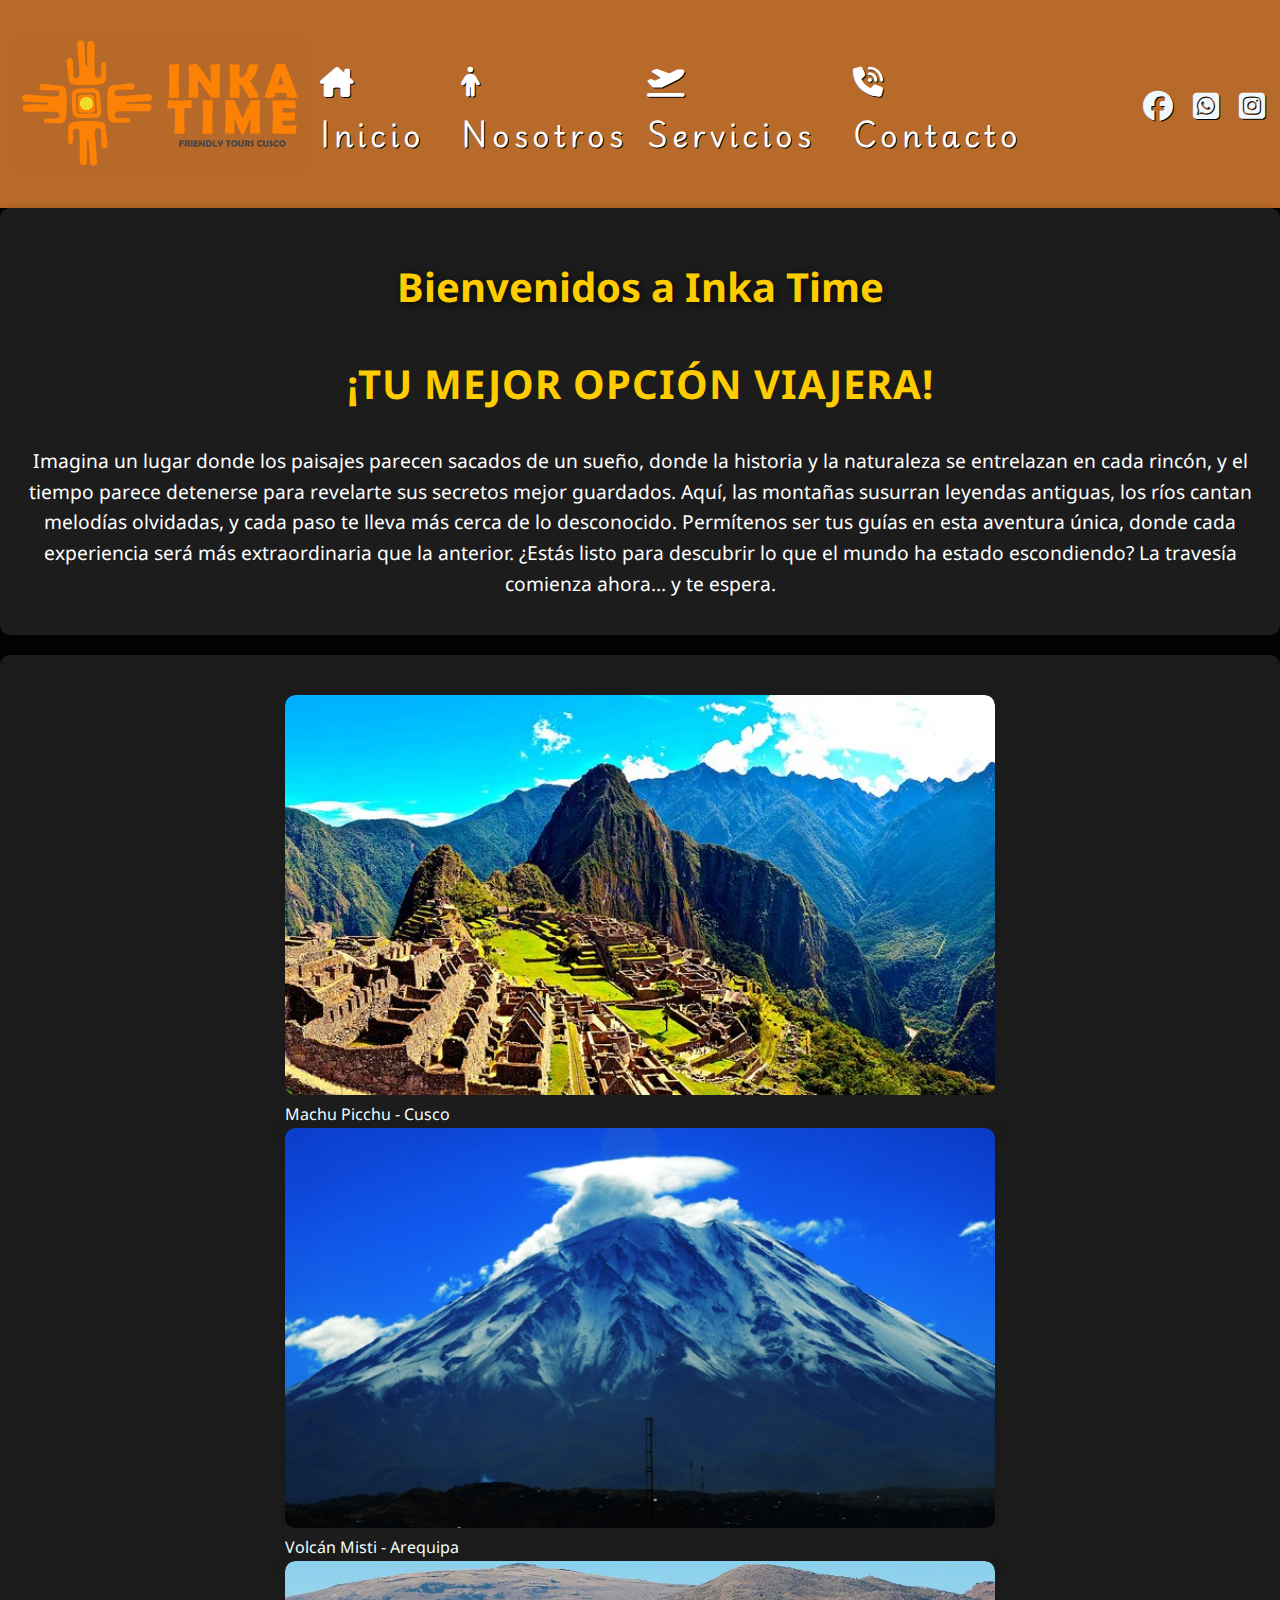
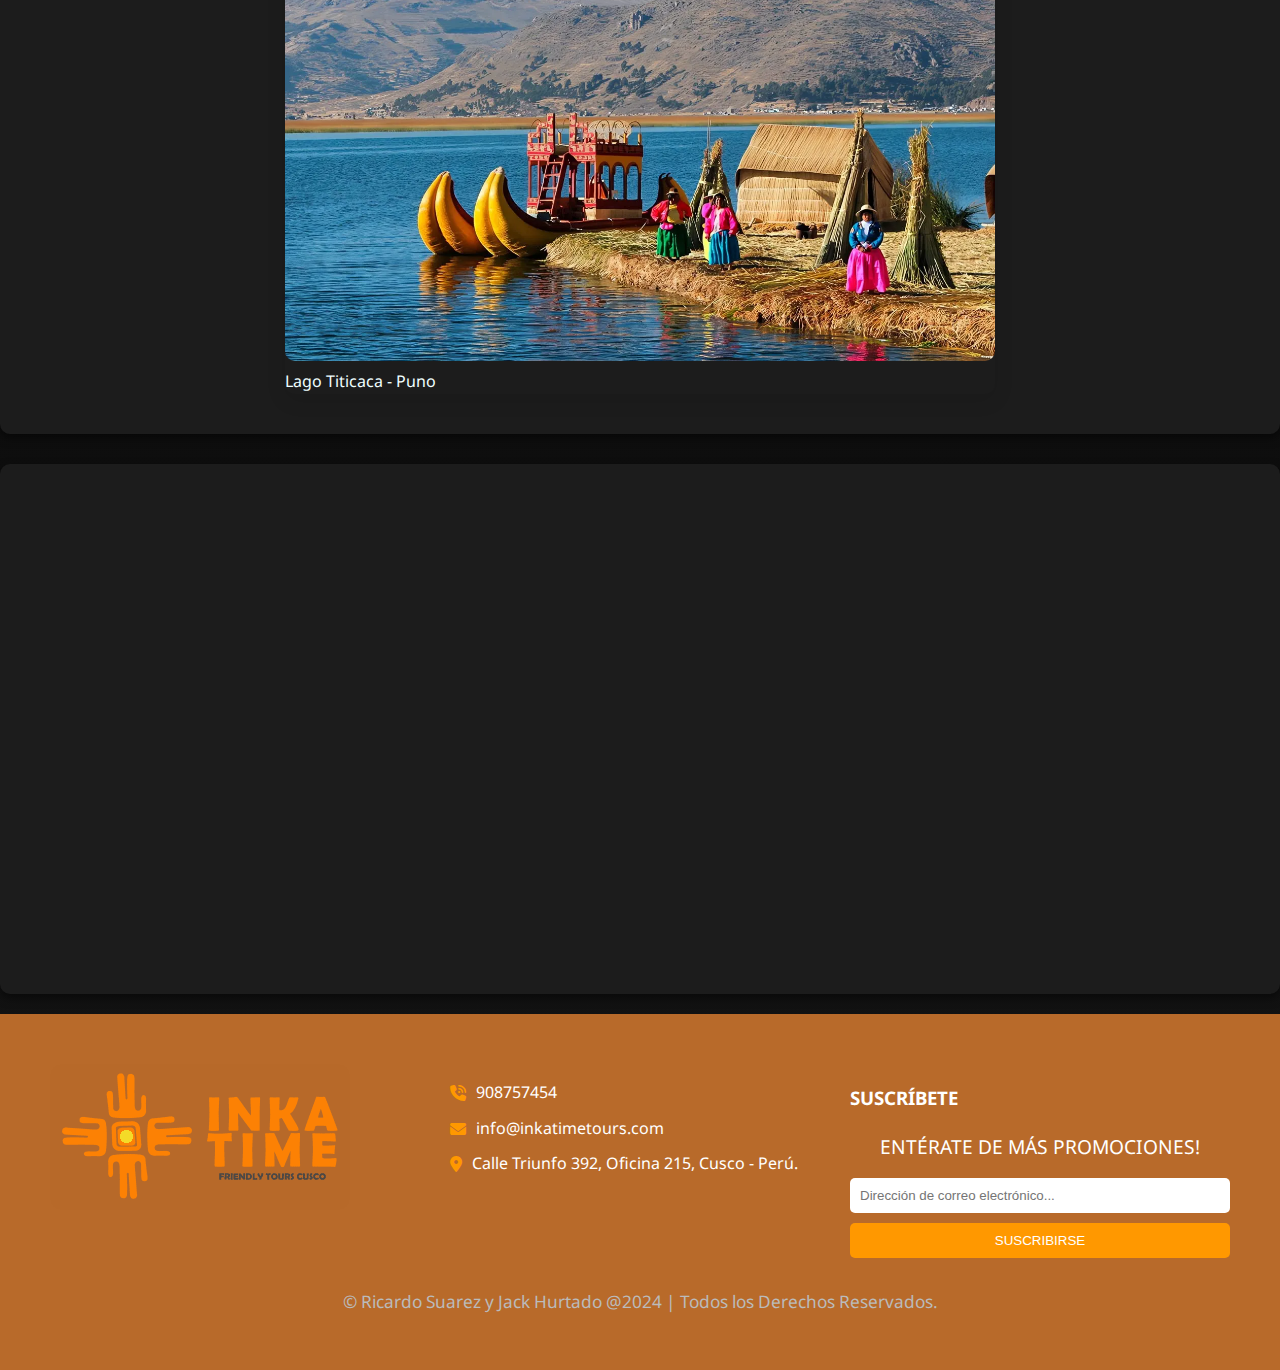
<file: index.html>
<!DOCTYPE html>
<html lang="es">
<head>
    <meta charset="UTF-8">
    <meta name="viewport" content="width=device-width, initial-scale=1.0">
    <title>Inka Time - Evaluación Parcial</title>
    <link rel="stylesheet" href="css/styles.css">
    <link rel="stylesheet" href="https://cdnjs.cloudflare.com/ajax/libs/font-awesome/6.6.0/css/all.min.css">
    <link href="https://fonts.googleapis.com/css2?family=Noto+Sans:ital,wght@0,100..900;1,100..900&family=Playwrite+GB+S:ital,wght@0,100..400;1,100..400&family=Sevillana&display=swap" rel="stylesheet">
</head>
<body>
    <header>
        <div id="header_container">
            <img src="images/logo01.png" alt="Inka Time Logo">
            <nav>
                <ul id="header_list">
                    <li><a href="index.html"><i class="fa-solid fa-house-chimney"></i>Inicio</a></li>
                    <li><a href="1_nosotros.html"><i class="fa-solid fa-person"></i>Nosotros</a></li>
                    <li><a href="2_servicios.html"><i class="fa-solid fa-plane-departure"></i>Servicios</a></li>
                    <li><a href="3_galeria.html"><i class="fa-solid fa-phone-volume"></i>Contacto</a></li>
                </ul>
            </nav>
            <div id="redes_sociales">
                <ul>
                    <li><a href="https://www.facebook.com/inkatimetours" target="_blank"><i class="fa-brands fa-facebook"></i></a></li>
                    <li><a href="https://api.whatsapp.com/send/?phone=51971245714&text=Hola%2C+He+visto+un+tour+y+tengo+preguntas%2C+Mi+nombre+es.%0D%0A%0D%0AHey%2C+I+saw+a+tour+on+your+website%2C+and+I+have+a+Question%2C+My+name+is&type=phone_number&app_absent=0" target="_blank"><i class="fa-brands fa-square-whatsapp"></i></a></li>
                    <li><a href="https://www.instagram.com/inkatimeperu/?hl=es" target="_blank"><i class="fa-brands fa-square-instagram"></i></a></li>
                </ul>
            </div>
        </div>
    </header>

    <main>
        <section class="bienvenida">
            <h1>Bienvenidos a Inka Time</h1>
            <h2>¡Tu mejor opción viajera!</h2>
            <p>Imagina un lugar donde los paisajes parecen sacados de un sueño, donde la historia y la naturaleza se entrelazan en cada rincón, y el tiempo parece detenerse para revelarte sus secretos mejor guardados. Aquí, las montañas susurran leyendas antiguas, los ríos cantan melodías olvidadas, y cada paso te lleva más cerca de lo desconocido. Permítenos ser tus guías en esta aventura única, donde cada experiencia será más extraordinaria que la anterior. ¿Estás listo para descubrir lo que el mundo ha estado escondiendo? La travesía comienza ahora... y te espera.</p>
        </section>

        <section id="fotos">
            <div class="gallery">
                <div class="gallery-item">
                    <img src="images/picchu.jpg" alt="Machu Picchu - Cusco">
                    <figcaption>Machu Picchu - Cusco</figcaption>
                </div>
                <div class="gallery-item">
                    <img src="images/misti.jpg" alt="Volcán Misti - Arequipa">
                    <figcaption>Volcán Misti - Arequipa</figcaption>
                </div>
                <div class="gallery-item">
                    <img src="images/titicaca.jpg" alt="Lago Titicaca - Puno">
                    <figcaption>Lago Titicaca - Puno</figcaption>
                </div>
            </div>
        </section>

        <section id="youtube_media">
            <div class="video-container">
                <iframe width="560" height="315" src="https://www.youtube.com/embed/oiItxqrDjHU?si=kw99-imLQe486C3p" 
                        title="YouTube video player" frameborder="0" 
                        allow="accelerometer; autoplay; clipboard-write; encrypted-media; gyroscope; picture-in-picture; web-share" 
                        referrerpolicy="strict-origin-when-cross-origin" allowfullscreen></iframe>
            </div>
        </section>
    </main>
    
    <footer>
        <div class="footer_container">
            <div class="footer-section">
                <img src="images/logo01.png" alt="Inka Time Logo" width="100">
            </div>
            <div class="footer-section">
                <ul>
                    <li><i class="fa-solid fa-phone-volume"></i> 908757454</li>
                    <li><i class="fa-solid fa-envelope"></i> info@inkatimetours.com</li>
                    <li><i class="fa-solid fa-location-dot"></i> Calle Triunfo 392, Oficina 215, Cusco - Perú.</li>
                </ul>
            </div>
            <div class="footer-section">
                <h3>SUSCRÍBETE</h3>
                <p>ENTÉRATE DE MÁS PROMOCIONES!</p>
                <form action="#">
                    <input type="email" placeholder="Dirección de correo electrónico..." required>
                    <button type="submit">SUSCRIBIRSE</button>
                </form>
            </div>
        </div>
        <div class="footer-bottom">
            <p>&copy; Ricardo Suarez y Jack Hurtado @2024 | Todos los Derechos Reservados.</p>
        </div>
    </footer>
</body>
</html>
</file>
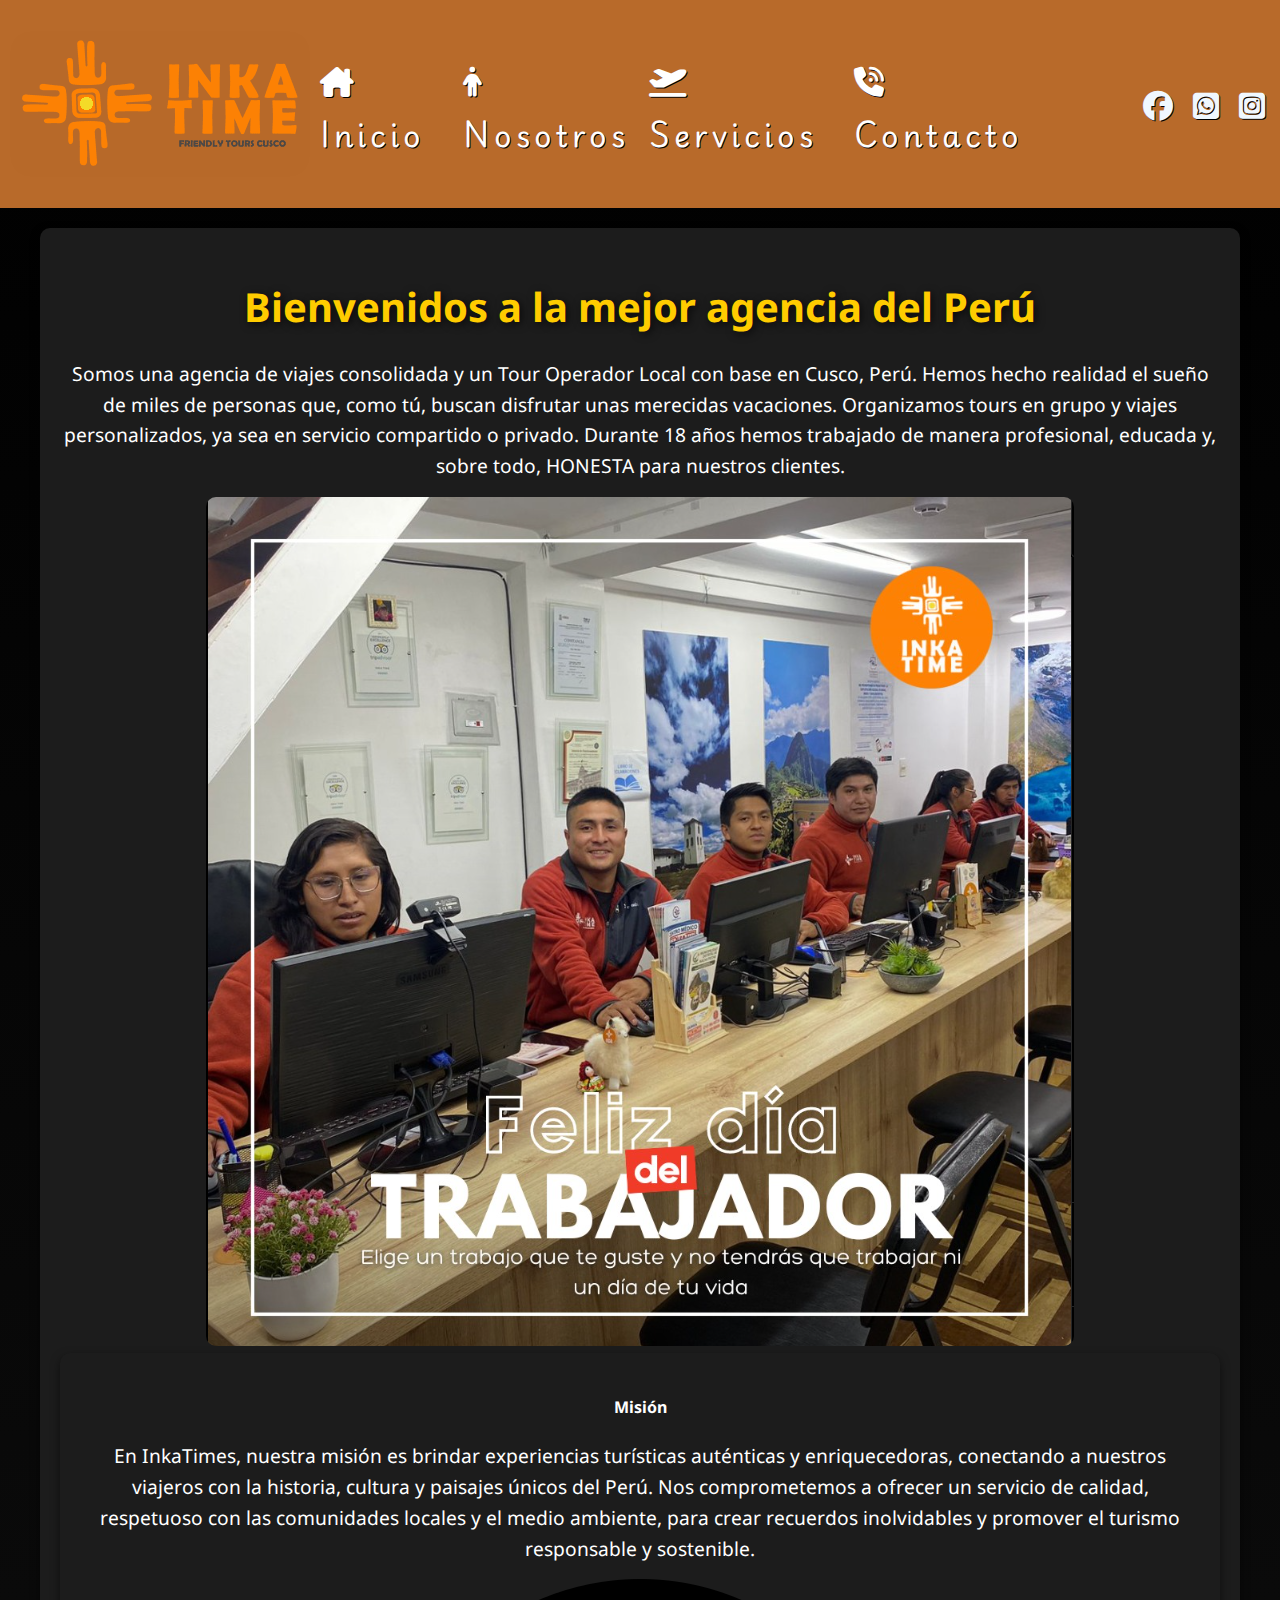
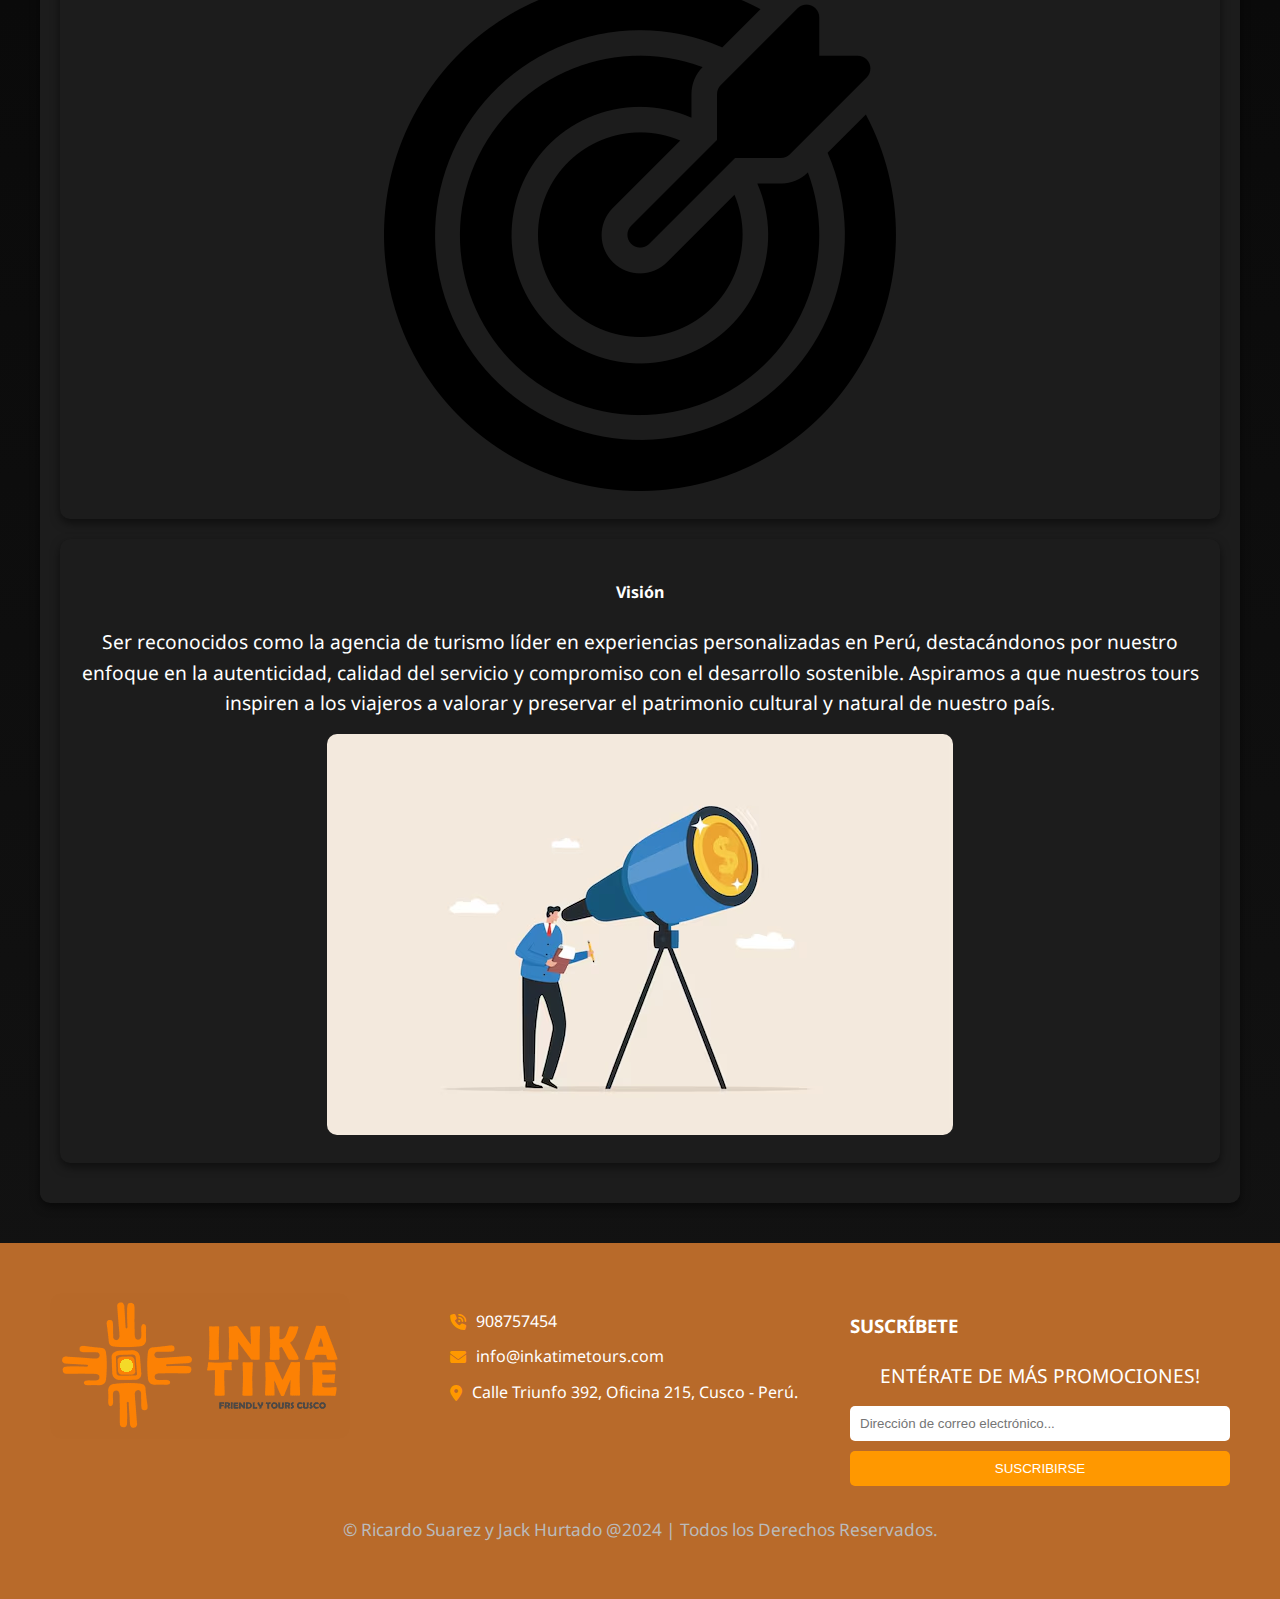
<file: 1_nosotros.html>
<!DOCTYPE html>
<html lang="es">
<head>
    <meta charset="UTF-8">
    <meta name="viewport" content="width=device-width, initial-scale=1.0">
    <title>Nosotros</title>
    <link rel="stylesheet" href="css/styles.css">
    <link rel="stylesheet" href="https://cdnjs.cloudflare.com/ajax/libs/font-awesome/6.6.0/css/all.min.css">
    <link href="https://fonts.googleapis.com/css2?family=Noto+Sans:ital,wght@0,100..900;1,100..900&family=Playwrite+GB+S:ital,wght@0,100..400;1,100..400&family=Sevillana&display=swap" rel="stylesheet">
</head>
<body>
    <header>
        <div id="header_container">
            <img src="images/logo01.png" alt="Inka Time Logo">
            <nav>
                <ul id="header_list">
                    <li><a href="index.html"><i class="fa-solid fa-house-chimney"></i> Inicio</a></li>
                    <li><a href="1_nosotros.html"><i class="fa-solid fa-person"></i> Nosotros</a></li>
                    <li><a href="2_servicios.html"><i class="fa-solid fa-plane-departure"></i> Servicios</a></li>
                    <li><a href="3_galeria.html"><i class="fa-solid fa-phone-volume"></i> Contacto</a></li>
                </ul>
            </nav>
            <div id="redes_sociales">
                <ul>
                    <li><a href="https://www.facebook.com/inkatimetours" target="_blank"><i class="fa-brands fa-facebook"></i></a></li>
                    <li><a href="https://api.whatsapp.com/send/?phone=51971245714&text=Hola%2C+He+visto+un+tour+y+tengo+preguntas%2C+Mi+nombre+es.%0D%0A%0D%0AHey%2C+I+saw+a+tour+on+your+website%2C+and+I+have+a+Question%2C+My+name+is&type=phone_number&app_absent=0" target="_blank"><i class="fa-brands fa-square-whatsapp"></i></a></li>
                    <li><a href="https://www.instagram.com/inkatimeperu/?hl=es" target="_blank"><i class="fa-brands fa-square-instagram"></i></a></li>
                </ul>
            </div>
        </div>
    </header>

    <main class="body_container_nosotros">
        <section id="About_me">
            <h1>Bienvenidos a la mejor agencia del Perú</h1>
            <p>
                Somos una agencia de viajes consolidada y un Tour Operador Local con base en Cusco, Perú. Hemos hecho realidad el sueño de miles de personas que, como tú, buscan disfrutar unas merecidas vacaciones. Organizamos tours en grupo y viajes personalizados, ya sea en servicio compartido o privado. Durante 18 años hemos trabajado de manera profesional, educada y, sobre todo, HONESTA para nuestros clientes.
            </p>
            <img src="images/team.png" alt="Nuestro equipo">

            <section id="mision">
                <h4>Misión</h4>
                <p>En InkaTimes, nuestra misión es brindar experiencias turísticas auténticas y enriquecedoras, conectando a nuestros viajeros con la historia, cultura y paisajes únicos del Perú. Nos comprometemos a ofrecer un servicio de calidad, respetuoso con las comunidades locales y el medio ambiente, para crear recuerdos inolvidables y promover el turismo responsable y sostenible.</p>
                <img src="images/mision.png" alt="Misión Inka Times">
            </section>

            <section id="vision">
                <h4>Visión</h4>
                <p>Ser reconocidos como la agencia de turismo líder en experiencias personalizadas en Perú, destacándonos por nuestro enfoque en la autenticidad, calidad del servicio y compromiso con el desarrollo sostenible. Aspiramos a que nuestros tours inspiren a los viajeros a valorar y preservar el patrimonio cultural y natural de nuestro país.</p>
                <img src="images/vision.png" alt="Visión Inka Times">
            </section>
        </section>
    </main>

    <footer>
        <div class="footer_container">
            <div class="footer-section">
                <img src="images/logo01.png" alt="Inka Time Logo" width="100">
            </div>
            <div class="footer-section">
                <ul>
                    <li><i class="fa-solid fa-phone-volume"></i> 908757454</li>
                    <li><i class="fa-solid fa-envelope"></i> info@inkatimetours.com</li>
                    <li><i class="fa-solid fa-location-dot"></i> Calle Triunfo 392, Oficina 215, Cusco - Perú.</li>
                </ul>
            </div>
            <div class="footer-section">
                <h3>SUSCRÍBETE</h3>
                <p>ENTÉRATE DE MÁS PROMOCIONES!</p>
                <form action="#">
                    <input type="email" placeholder="Dirección de correo electrónico..." required>
                    <button type="submit">SUSCRIBIRSE</button>
                </form>
            </div>
        </div>
        <div class="footer-bottom">
            <p>&copy; Ricardo Suarez y Jack Hurtado @2024 | Todos los Derechos Reservados.</p>
        </div>
    </footer>
</body>
</html>
</file>
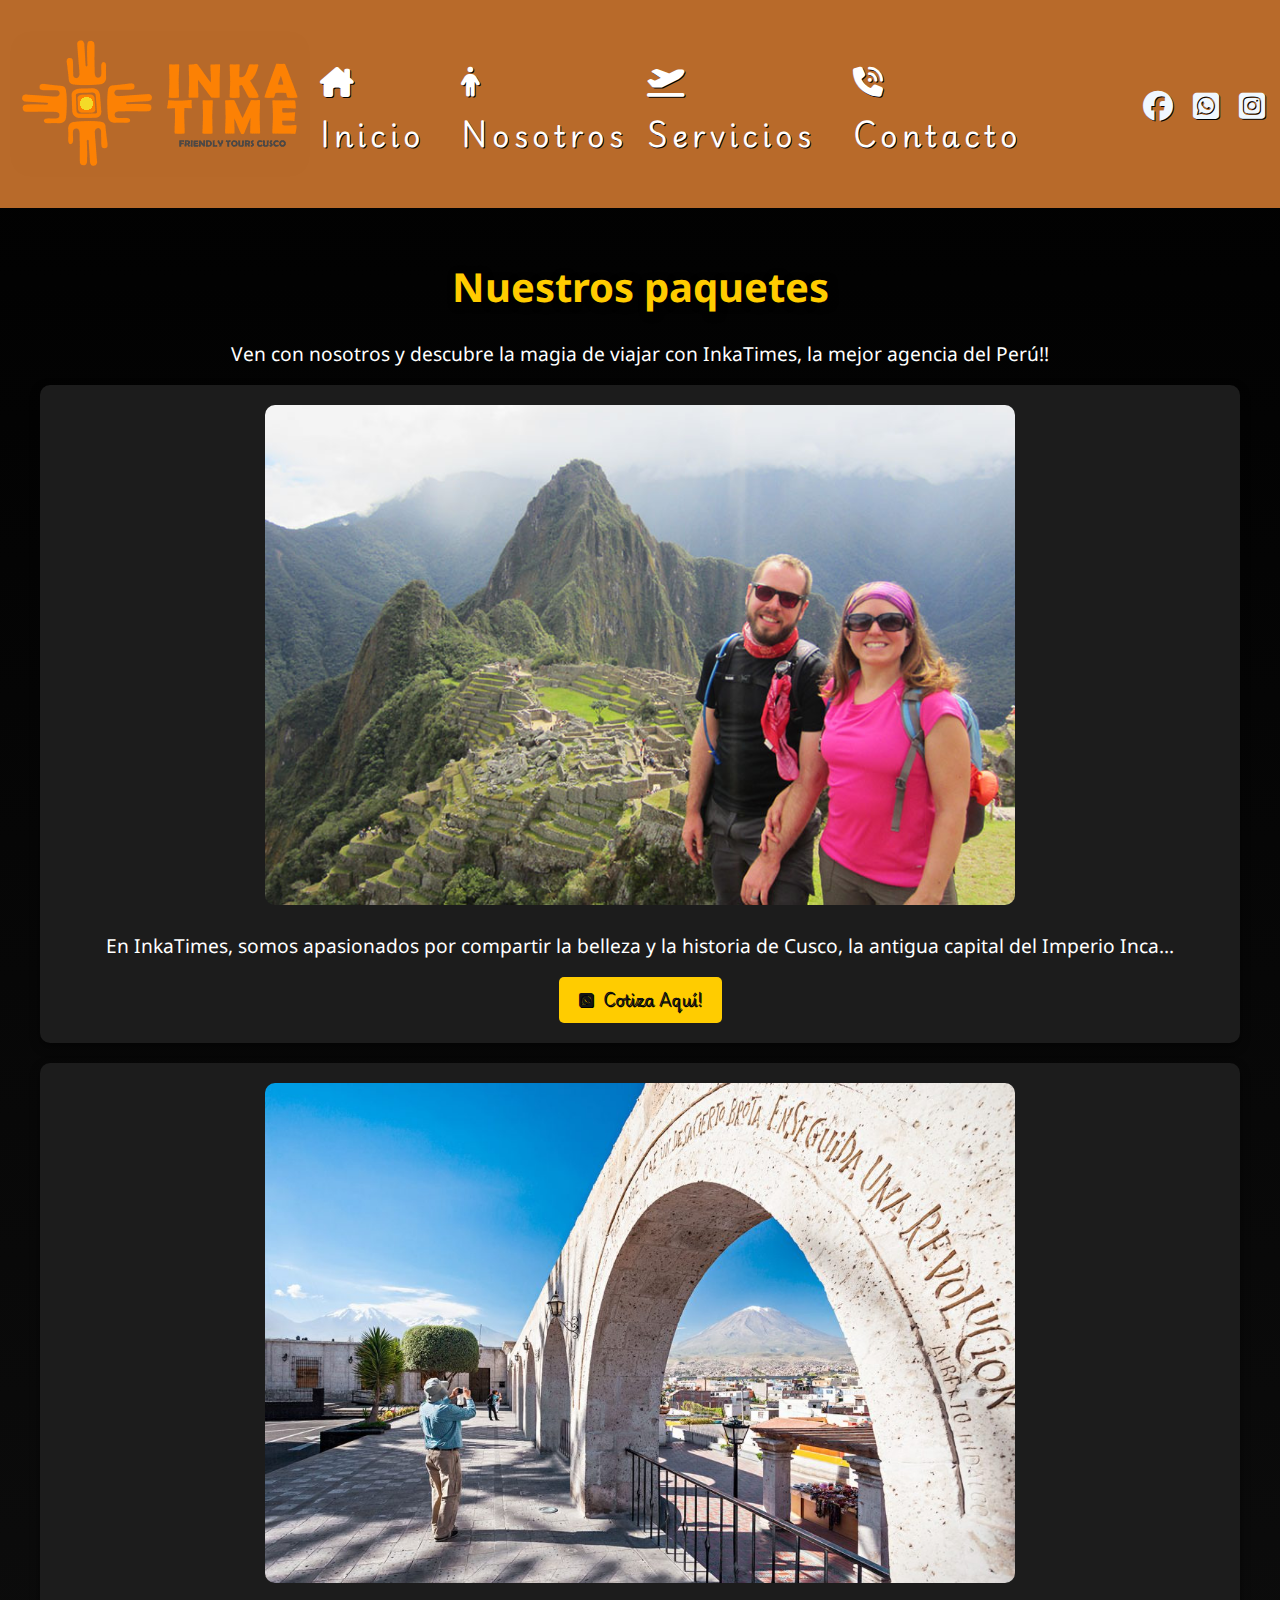
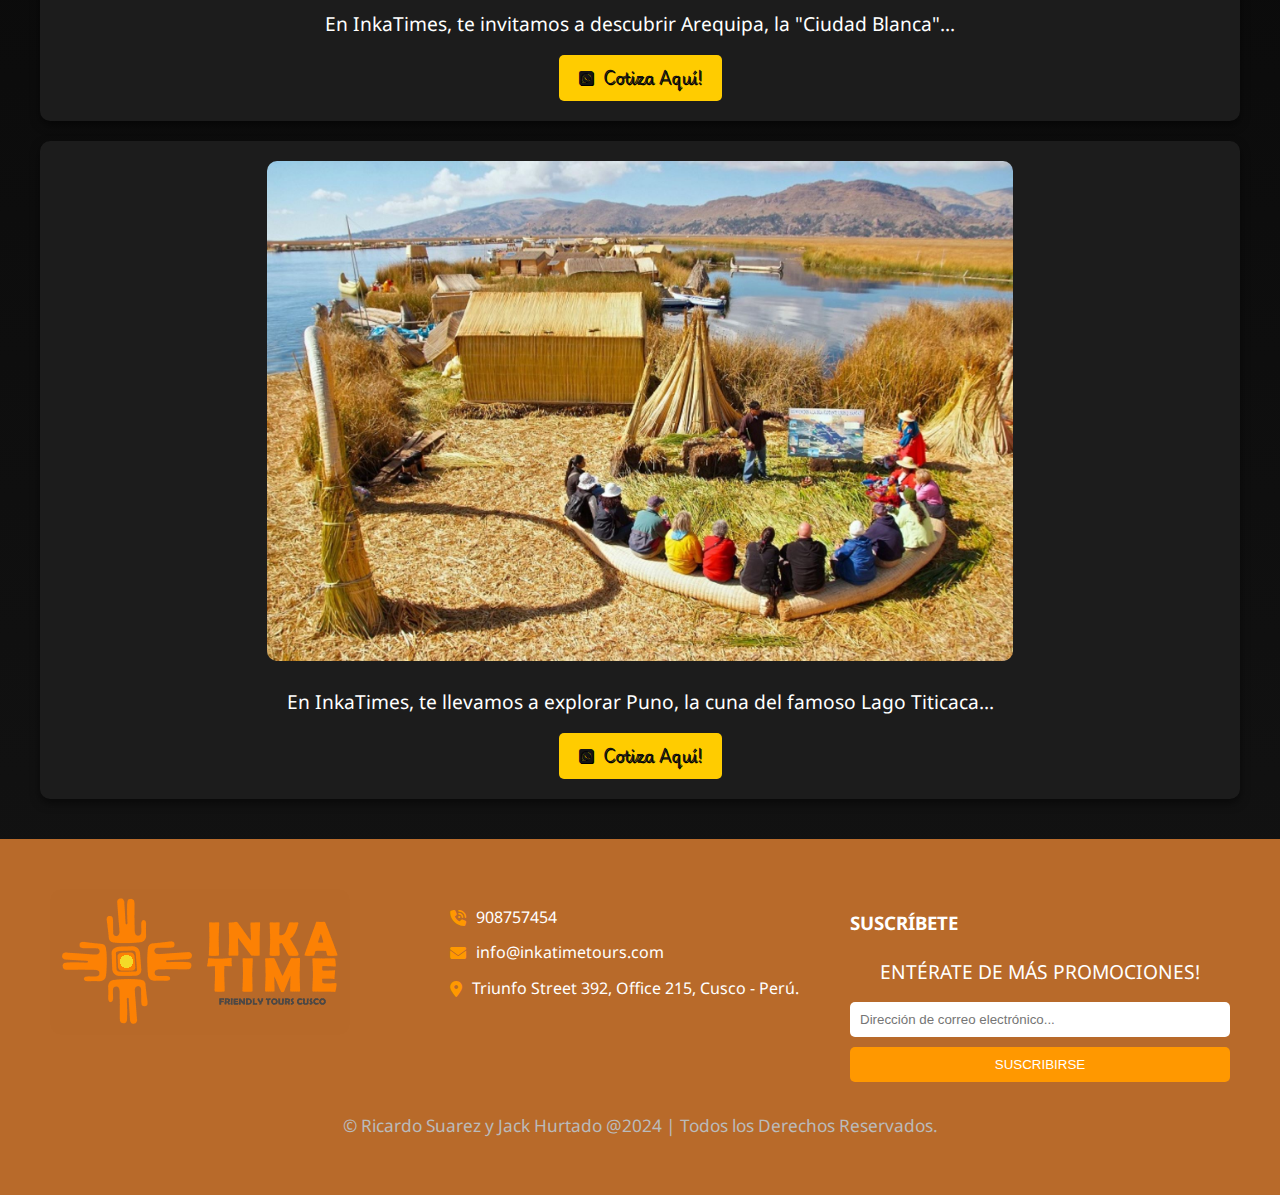
<file: 2_servicios.html>
<!DOCTYPE html>
<html lang="en">
<head>
    <meta charset="UTF-8">
    <meta name="viewport" content="width=device-width, initial-scale=1.0">
    <title>Servicios</title>
    <link rel="stylesheet" href="css/styles.css">
    <link rel="stylesheet" href="https://cdnjs.cloudflare.com/ajax/libs/font-awesome/6.6.0/css/all.min.css" media="print" onload="this.media='all'">
    <link href="https://fonts.googleapis.com/css2?family=Noto+Sans:ital,wght@0,100..900;1,100..900&family=Playwrite+GB+S:ital,wght@0,100..400;1,100..400&family=Sevillana&display=swap" rel="stylesheet">
</head>
<body>
    <header>
        <div id="header_container">
            <img src="images/logo01.png" alt="Inka Time Logo">
            <nav>
                <ul id="header_list">
                    <li><a href="index.html"><i class="fa-solid fa-house-chimney"></i>Inicio</a></li>
                    <li><a href="1_nosotros.html"><i class="fa-solid fa-person"></i>Nosotros</a></li>
                    <li><a href="2_servicios.html"><i class="fa-solid fa-plane-departure"></i>Servicios</a></li>
                    <li><a href="3_galeria.html"><i class="fa-solid fa-phone-volume"></i>Contacto</a></li>
                </ul>
            </nav>
            <div id="redes_sociales">
                <ul>
                    <li><a href="https://www.facebook.com/inkatimetours" target="_blank"><i class="fa-brands fa-facebook"></i></a></li>
                    <li><a href="https://api.whatsapp.com/send/?phone=51971245714&text=Hola%2C+He+visto+un+tour+y+tengo+preguntas%2C+Mi+nombre+es.%0D%0A%0D%0AHey%2C+I+saw+a+tour+on+your+website%2C+and+I+have+a+Question%2C+My+name+is&type=phone_number&app_absent=0" target="_blank"><i class="fa-brands fa-square-whatsapp"></i></a></li>
                    <li><a href="https://www.instagram.com/inkatimeperu/?hl=es" target="_blank"><i class="fa-brands fa-square-instagram"></i></a></li>
                </ul>
            </div>
        </div>
    </header>
    

    <main class="body_container_servicios">
        <h1>Nuestros paquetes</h1>
        <p>Ven con nosotros y descubre la magia de viajar con InkaTimes, la mejor agencia del Perú!!</p>

        <section id="about_cusco">
            <img src="images/tourists_cusco.jpg" alt="Turistas en Cusco">
            <p>
                En InkaTimes, somos apasionados por compartir la belleza y la historia de Cusco, la antigua capital del Imperio Inca...
            </p>
            <a href="https://api.whatsapp.com/send/?phone=51971245714&text=Hola%2C+He+visto+un+tour+y+tengo+preguntas%2C+Mi+nombre+es.&type=phone_number&app_absent=0" target="_blank" class="cta-button"><i class="fa-brands fa-square-whatsapp"></i> Cotiza Aquí!</a>
        </section>

        <section id="about_arequipa">
            <img src="images/tourists_arequipa.jpg" alt="Turistas en Arequipa">
            <p>
                En InkaTimes, te invitamos a descubrir Arequipa, la "Ciudad Blanca"...
            </p>
            <a href="https://api.whatsapp.com/send/?phone=51971245714&text=Hola%2C+He+visto+un+tour+y+tengo+preguntas%2C+Mi+nombre+es.&type=phone_number&app_absent=0" target="_blank" class="cta-button"><i class="fa-brands fa-square-whatsapp"></i> Cotiza Aquí!</a>
        </section>

        <section id="about_puno">
            <img src="images/tourists_puno.jpg" alt="Turistas en Puno">
            <p>
                En InkaTimes, te llevamos a explorar Puno, la cuna del famoso Lago Titicaca...
            </p>
            <a href="https://api.whatsapp.com/send/?phone=51971245714&text=Hola%2C+He+visto+un+tour+y+tengo+preguntas%2C+Mi+nombre+es.&type=phone_number&app_absent=0" target="_blank" class="cta-button"><i class="fa-brands fa-square-whatsapp"></i> Cotiza Aquí!</a>
        </section>
    </main>

    <footer>
        <div class="footer_container">
            <div class="footer-section">
                <img src="images/logo01.png" alt="Inka Time Logo" width="100">
            </div>
            <div class="footer-section">
                <ul>
                    <li><i class="fa-solid fa-phone-volume"></i> 908757454</li>
                    <li><i class="fa-solid fa-envelope"></i> info@inkatimetours.com</li>
                    <li><i class="fa-solid fa-location-dot"></i> Triunfo Street 392, Office 215, Cusco - Perú.</li>
                </ul>
            </div>
            <div class="footer-section">
                <h3>SUSCRÍBETE</h3>
                <p>ENTÉRATE DE MÁS PROMOCIONES!</p>
                <form action="#">
                    <input type="email" placeholder="Dirección de correo electrónico..." required>
                    <button type="submit">SUSCRIBIRSE</button>
                </form>
            </div>
        </div>
        <div class="footer-bottom">
            <p>&copy; Ricardo Suarez y Jack Hurtado @2024 | Todos los Derechos Reservados.</p>
        </div>
    </footer>
</body>
</html>
</file>
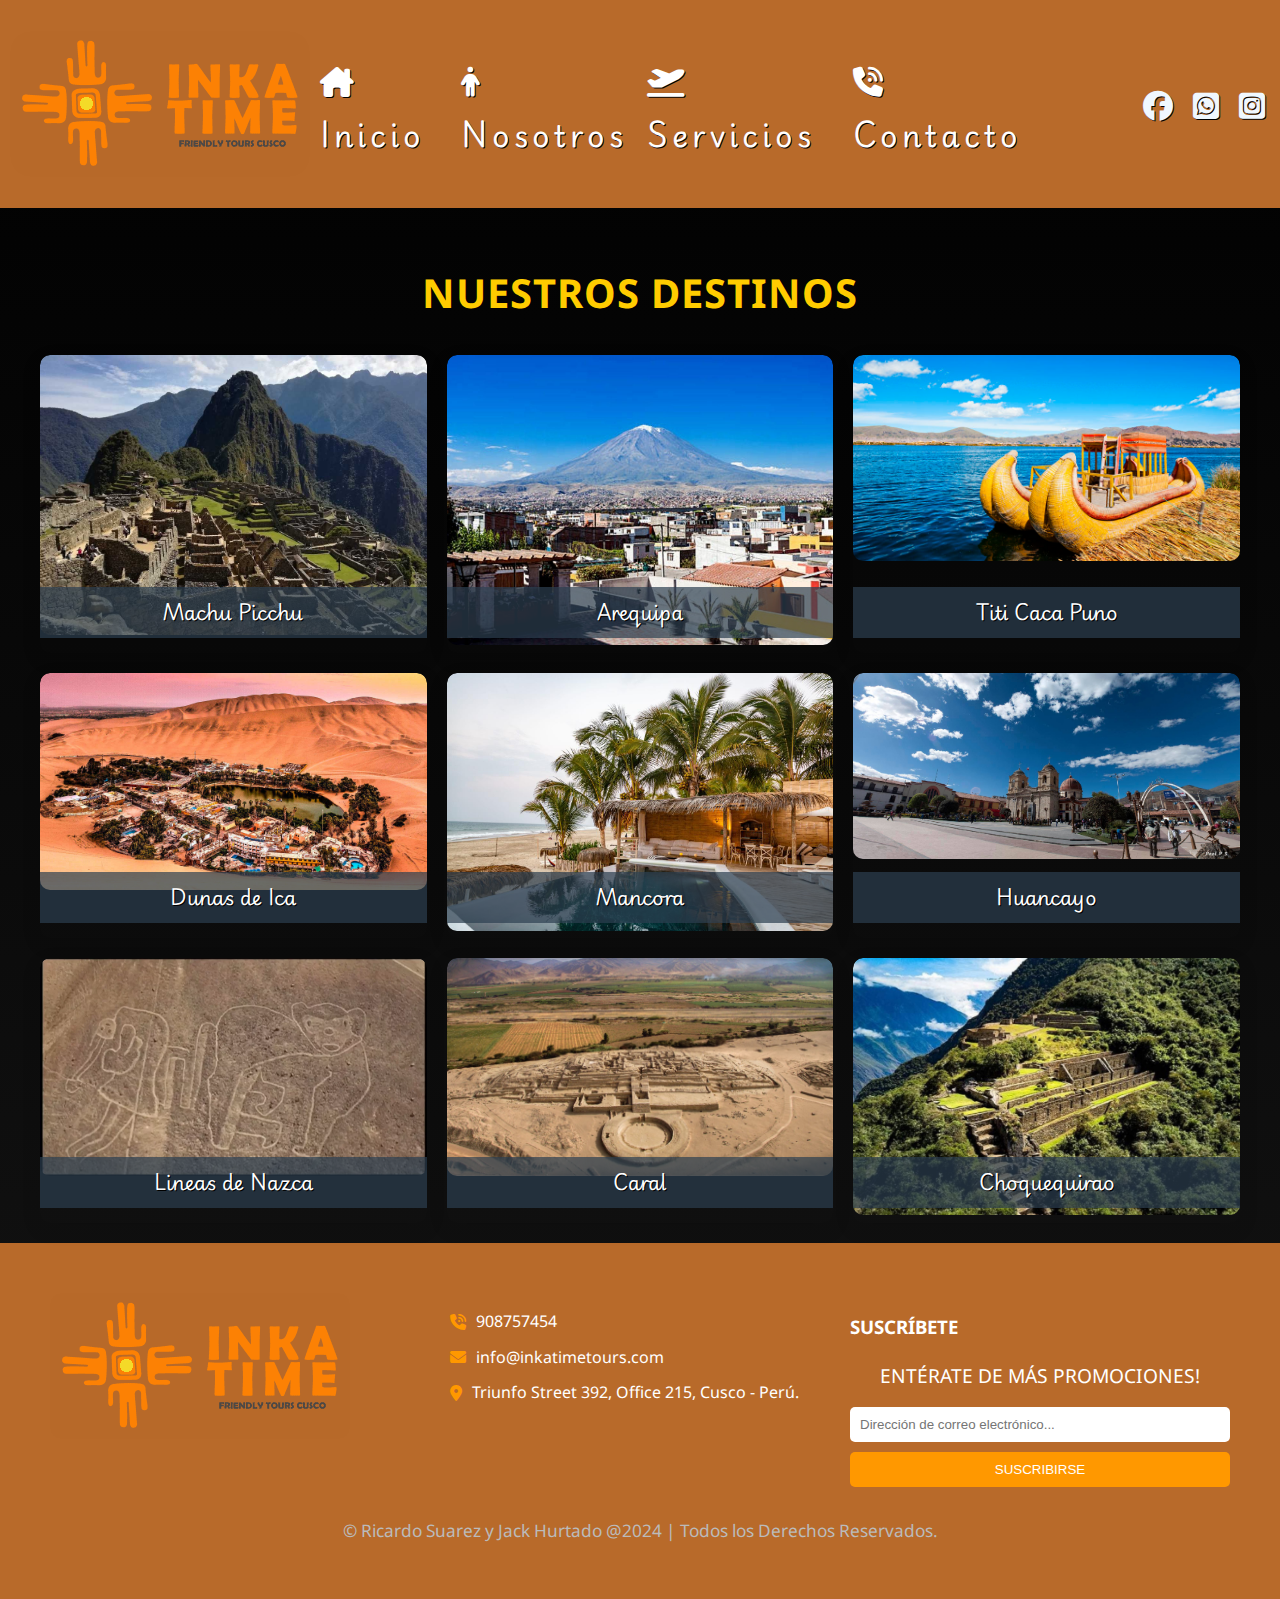
<file: 3_galeria.html>
<!DOCTYPE html>
<html lang="en">
<head>
    <meta charset="UTF-8">
    <meta name="viewport" content="width=device-width, initial-scale=1.0">
    <title>Galeria</title>
    <link rel="stylesheet" href="css/styles.css">
    <link rel="stylesheet" href="https://cdnjs.cloudflare.com/ajax/libs/font-awesome/6.6.0/css/all.min.css">
    <link href="https://fonts.googleapis.com/css2?family=Noto+Sans:ital,wght@0,100..900;1,100..900&family=Playwrite+GB+S:ital,wght@0,100..400;1,100..400&family=Sevillana&display=swap" rel="stylesheet">
</head>
<body>
    <header>
        <div id="header_container">
            <img src="images/logo01.png" alt="Inka Time Logo">
            <nav>
                <ul id="header_list">
                    <li><a href="index.html"><i class="fa-solid fa-house-chimney"></i>Inicio</a></li>
                    <li><a href="1_nosotros.html"><i class="fa-solid fa-person"></i>Nosotros</a></li>
                    <li><a href="2_servicios.html"><i class="fa-solid fa-plane-departure"></i>Servicios</a></li>
                    <li><a href="3_galeria.html"><i class="fa-solid fa-phone-volume"></i>Contacto</a></li>
                </ul>
            </nav>
            <div id="redes_sociales">
                <ul>
                    <li><a href="https://www.facebook.com/inkatimetours" target="_blank"><i class="fa-brands fa-facebook"></i></a></li>
                    <li><a href="https://api.whatsapp.com/send/?phone=51971245714&text=Hola%2C+He+visto+un+tour+y+tengo+preguntas%2C+Mi+nombre+es.%0D%0A%0D%0AHey%2C+I+saw+a+tour+on+your+website%2C+and+I+have+a+Question%2C+My+name+is&type=phone_number&app_absent=0" target="_blank"><i class="fa-brands fa-square-whatsapp"></i></a></li>
                    <li><a href="https://www.instagram.com/inkatimeperu/?hl=es" target="_blank"><i class="fa-brands fa-square-instagram"></i></a></li>
                </ul>
            </div>
        </div>
    </header>
    
    <main>
        <div class="gallery">
            <h2>Nuestros Destinos</h2>
            <div class="gallery-grid">
                <div class="gallery-item">
                    <a href="https://es.wikipedia.org/wiki/Machu_Picchu" target="_blank">
                        <img src="images/destino1.jpg" alt="Destino 1">
                        <p>Machu Picchu</p>
                    </a>
                </div>
                <div class="gallery-item">
                    <a href="https://es.wikipedia.org/wiki/Arequipa" target="_blank">
                        <img src="images/destino2.jpg" alt="Destino 2">
                        <p>Arequipa</p>
                    </a>
                </div>
                <div class="gallery-item">
                    <a href="https://es.wikipedia.org/wiki/Titicaca" target="_blank">
                        <img src="images/destino3.jpg" alt="Destino 3">
                        <p>Titi Caca Puno</p>
                    </a>
                </div>
                <div class="gallery-item">
                    <a href="https://es.wikipedia.org/wiki/Dunas_de_Ica" target="_blank">
                        <img src="images/destino4.jpg" alt="Destino 4">
                        <p>Dunas de Ica</p>
                    </a>
                </div>
                <div class="gallery-item">
                    <a href="https://es.wikipedia.org/wiki/M%C3%A1ncora" target="_blank">
                        <img src="images/destino5.jpg" alt="Destino 5">
                        <p>Mancora</p>
                    </a>
                </div>
                <div class="gallery-item">
                    <a href="https://es.wikipedia.org/wiki/Huancayo" target="_blank">
                        <img src="images/destino6.jpg" alt="Destino 6">
                        <p>Huancayo</p>
                    </a>
                </div>
                <div class="gallery-item">
                    <a href="https://es.wikipedia.org/wiki/L%C3%ADneas_de_Nazca" target="_blank">
                        <img src="images/destino7.jpg" alt="Destino 7">
                        <p>Lineas de Nazca</p>
                    </a>
                </div>
                <div class="gallery-item">
                    <a href="https://es.wikipedia.org/wiki/Caral" target="_blank">
                        <img src="images/destino8.jpg" alt="Destino 8">
                        <p>Caral</p>
                    </a>
                </div>
                <div class="gallery-item">
                    <a href="https://es.wikipedia.org/wiki/Choquequirao" target="_blank">
                        <img src="images/destino9.jpg" alt="Destino 9">
                        <p>Choquequirao</p>
                    </a>
                </div>
            </div>
        </div>
    </main>

    <footer>
        <div class="footer_container">
            <div class="footer-section">
                <img src="images/logo01.png" alt="Inka Time Logo" width="100">
            </div>
            <div class="footer-section">
                <ul>
                    <li><i class="fa-solid fa-phone-volume"></i> 908757454</li>
                    <li><i class="fa-solid fa-envelope"></i> info@inkatimetours.com</li>
                    <li><i class="fa-solid fa-location-dot"></i> Triunfo Street 392, Office 215, Cusco - Perú.</li>
                </ul>
            </div>
            <div class="footer-section">
                <h3>SUSCRÍBETE</h3>
                <p>ENTÉRATE DE MÁS PROMOCIONES!</p>
                <form action="#">
                    <input type="email" placeholder="Dirección de correo electrónico..." required>
                    <button type="submit">SUSCRIBIRSE</button>
                </form>
            </div>
        </div>
        <div class="footer-bottom">
            <p>&copy; Ricardo Suarez y Jack Hurtado @2024 | Todos los Derechos Reservados.</p>
        </div>
    </footer>
</body>
</html>
</file>
<file: css/styles.css>
/* General Styles */
body {
    font-family: 'Noto Sans', sans-serif; /* Fuente principal */
    background: linear-gradient(to bottom, #000000, #141414); /* Degradé de fondo */
    color: #ffffff; /* Color de texto */
    line-height: 1.6;
    margin: 0;
    padding: 0;
}

/* Header Styles */
#header_container {
    display: flex;
    justify-content: space-between;
    background-color: rgb(184, 106, 42); /* Color del header */
    align-items: center;
    padding: 10px;
}

#header_container img {
    border-radius: 20px;
}

a {
    text-decoration: none;
    color: rgb(255, 255, 255);
    font-family: 'Playwrite GB S', cursive; /* Fuente para enlaces */
    text-shadow: 1px 1px 0px #000;
}

#header_list {
    padding: 10px;
    font-weight: 600;
    padding-right: 50px;
    font-family: 'Sevillana', cursive; /* Fuente para lista de enlaces */
    display: flex;
    letter-spacing: 4px;
    justify-content: space-between;
    font-size: 30px;
    list-style: none;
}

nav a:hover {
    color: rgb(13, 14, 12);
    background-color: rgb(173, 182, 182);
    border-radius: 20px;
}

/* Container Styles */
.body_container_nosotros,
.body_container_servicios {
    max-width: 1200px;
    margin: 0 auto;
    padding: 20px;
    text-align: center;
}

/* Image Styles */
.body_container_servicios img {
    height: 500px;
}

/* Social Media Styles */
#redes_sociales ul {
    list-style-type: none;
    display: flex;
    gap: 15px;
}

#redes_sociales ul li a {
    color: aliceblue;
    font-size: 30px;
    transition: transform 0.3s ease;
}

#redes_sociales ul li a:hover {
    transform: scale(1.2);
    color: aqua;
}

/* Index Image Styles */
#fotos {
    display: flex; 
    justify-content: space-around; 
    flex-wrap: wrap; 
    margin-bottom: 30px;
    color: azure;
}

#fotos figure {
    margin: 10px;
    text-align: center;
    border-radius: 10px;
    overflow: hidden; 
    box-shadow: 0 4px 10px rgba(0, 0, 0, 0.1);
    transition: transform 0.3s ease, box-shadow 0.3s ease;
    background-color: rgb(255, 255, 255);
}

#fotos figure:hover {
    transform: scale(1.05);
    box-shadow: 0 8px 20px rgba(0, 0, 0, 0.2);
    background-color: #faf49e;       
}

#fotos img {
    width: 100%;
    height: auto; 
    max-height: 400px; 
    object-fit: cover; 
}

/* Gallery Styles */
.gallery {
    max-width: 1200px;
    margin: 0 auto;
    padding: 20px;
}

h2 {
    text-align: center;
    font-size: 2.5em;
    color: #ffcc00; /* Mejor contraste */
    margin-bottom: 30px;
    text-transform: uppercase;
    letter-spacing: 1px;
}

.gallery-grid {
    display: grid;
    grid-template-columns: repeat(3, 1fr); 
    gap: 20px;
}

.gallery-item {
    position: relative;
    overflow: hidden;
    border-radius: 10px;
    box-shadow: 0 6px 20px rgba(0, 0, 0, 0.1);
    transition: transform 0.3s;
}

.gallery-item:hover {
    transform: scale(1.05);
}

.gallery-item img {
    width: 100%;
    height: auto;
    border-radius: 10px;
    transition: filter 0.3s;
}

.gallery-item:hover img {
    filter: brightness(0.8);
}

.gallery-item p {
    position: absolute;
    bottom: 0;
    left: 0;
    right: 0;
    background: rgba(44, 62, 80, 0.7);
    color: #ffffff;
    padding: 10px 0;
    text-align: center;
    font-size: 1.2em;
    transition: background 0.3s;
}

.gallery-item:hover p {
    background: rgba(44, 62, 80, 0.9);
}

.gallery-item a {
    text-decoration: none;
    color: inherit; 
}

/* Responsive Styles */
@media (max-width: 768px) {
    h2 {
        font-size: 2em;
    }

    .gallery-grid {
        grid-template-columns: repeat(auto-fill, minmax(180px, 1fr));
    }

    #fotos {
        flex-direction: column; 
    }
}

/* Footer Styles */
footer {
    background-color: rgb(184, 106, 42);
    color: #fff; 
    padding: 40px 20px;
}

.footer_container {
    display: flex; 
    justify-content: space-between; 
    max-width: 1200px; 
    margin: 0 auto; 
    flex-wrap: wrap;
}
.footer_container img {
    width: 300px;
}
.footer-section {
    flex: 1;
    margin: 10px;
    min-width: 250px;
}

.footer-section ul {
    list-style-type: none;
    padding: 0;
}

.footer-section ul li {
    margin: 10px 0;
    display: flex;
    align-items: center;
}

.footer-section ul li i {
    margin-right: 10px;
    color: #ff9800; 
}

.footer-section form {
    display: flex; 
    flex-direction: column;
}

.footer-section input[type="email"] {
    padding: 10px;
    border: none; 
    border-radius: 5px;
    margin-bottom: 10px;
}

.footer-section button {
    padding: 10px;
    background-color: #ff9800; 
    color: #fff;
    border: none;
    border-radius: 5px; 
    cursor: pointer;
    transition: background-color 0.3s, box-shadow 0.3s;
}

.footer-section button:hover {
    background-color: #e68a00; 
    box-shadow: 0px 4px 6px rgba(0, 0, 0, 0.1);
}

.footer-bottom {
    text-align: center;
    margin-top: 20px;
    font-size: 0.9em;
    color: #bbb;
}

/* Additional Styles */
h1 {
    font-size: 2.5em;
    text-align: center;
    margin-bottom: 20px;
    color: #ffcc00; 
    text-shadow: 2px 2px 8px rgba(0, 0, 0, 0.7);
}

p {
    font-size: 1.2em;
    margin-bottom: 15px;
    text-align: center;
}

section {
    background-color: #1c1c1c;
    border-radius: 10px;
    box-shadow: 0 4px 10px rgba(0, 0, 0, 0.5);
    padding: 20px;
    margin-bottom: 20px;
    transition: transform 0.3s;
}

section:hover {
    transform: translateY(-5px);
}

img {
    max-width: 100%;
    height: auto;
    border-radius: 10px;
}

/* Center YouTube video */
.video-container {
    display: flex;
    justify-content: center;
    align-items: center;
    margin: 20px 0;
}

.video-container iframe {
    width: 100%;
    max-width: 800px; 
    height: 450px; 
}

.cta-button {
    display: inline-block;
    background-color: #ffcc00; 
    color: #141414;
    padding: 10px 20px;
    border: none;
    border-radius: 5px;
    text-decoration: none; 
    font-weight: bold;
    text-align: center;
    transition: background-color 0.3s, transform 0.3s;
}

.cta-button:hover {
    background-color: #e6b800;
    transform: scale(1.05);
}

.fa-brands {
    margin-right: 5px;
}
</file>
